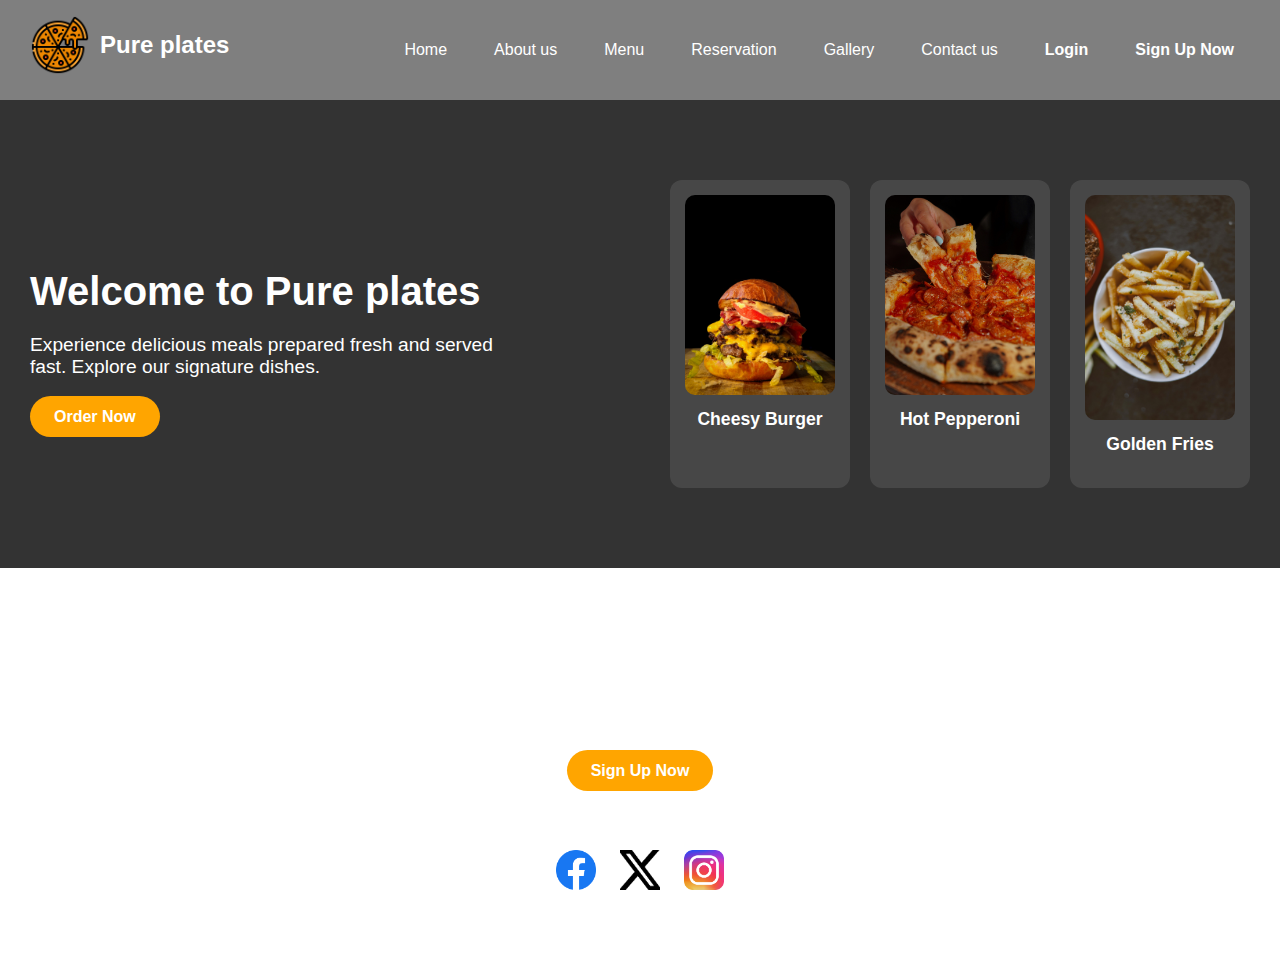
<file: index.html>
<!DOCTYPE html>
<html lang="en">
<head>
    <meta charset="UTF-8">
    <meta name="viewport" content="width=device-width, initial-scale=1.0">
    <title>Home | Pure Plates</title>
    <link rel="stylesheet" href="css/style.css"> 
          
</head>
<body>

    <!-- Navigation bar, logo -->
    <nav class="nav-bar">
        <div class="nav-logo">
            <img src="images/pizza.png" alt="">
            <h2>Pure plates</h2>
        </div>

        <!-- Navigation links -->
        <div class="nav-links">
            <ul>
                <li><a href="index.html">Home</a></li>
                <li><a href="about.html">About us</a></li>
                <li><a href="menu.html">Menu</a></li>
                <li><a href="reservation.html">Reservation</a></li>
                <li><a href="gallery.html">Gallery</a></li>
                <li><a href="contact.html">Contact us</a></li>
                <a href="login.html" class="order-button">Login</a>
                <li><a href="signup.html" class="order-button">Sign Up Now</a></li> 
            </ul>
        </div>
    </nav>

    <!-- Welcom section -->
    <section class="main-section">
        <div class="overlay"></div>
      
        <div class="main-content">
          <div class="welcome-text">
            <h1>Welcome to Pure plates</h1>
            <p>Experience delicious meals prepared fresh and served fast. Explore our signature dishes.</p>
            <a href="order.html" class="order-button">Order Now</a>
          </div>
      
          <div class="featured-dishes">
            <div class="dish-card">
              <img src="/images/cheesyburger1.jpg" alt="Burger" />
              <h3>Cheesy Burger</h3>
            </div>
            <div class="dish-card">
              <img src="/images/pepperonipizza2.jpg" alt="Pizza" />
              <h3>Hot Pepperoni</h3>
            </div>
            <div class="dish-card">
              <img src="/images/goldenfries.jpg" alt="Fries" />
              <h3>Golden Fries</h3>
            </div>
          </div>
        </div>
      </section>
      <!-- About section -->
       <!-- Menu section -->
        <!-- Reservation section -->
         <!-- Gallery section -->
          <!-- Contact us section -->
           
      <!-- Call to Action Banner -->
      <section class="cta-banner">
        <div class="cta-content">
          <h2>Join the Pure Plates Club</h2>
          <p>Be the first to receive exclusive deals, updates on new dishes, and special loyalty rewards.</p>
          <a href="signup.html" class="order-button">Sign Up Now</a>
        </div>
      </section>
      <!-- Footer section -->
      <footer class="footer">
        <div class="footer-content">
          <div class="socials">
            <a href="#" class="social-icon" id="facebook-icon" target="_blank" aria-label="Facebook">
              <img src="/images/facebook-icon.png" alt="Facebook" />
            </a>
            <a href="#" class="social-icon" id="twitter-icon" target="_blank" aria-label="Twitter">
              <img src="/images/X-Logo.png" alt="Twitter" />
            </a>
            <a href="#" class="social-icon" id="instagram-icon" target="_blank" aria-label="Instagram">
              <img src="/images/Instagram-Logo.png" alt="Instagram" />
            </a>
          </div>
          <p class="rights-text">© 2025 Pure Plates. All Rights Reserved.</p>
        </div>
      </footer>
      
</body>
</html>
</file>
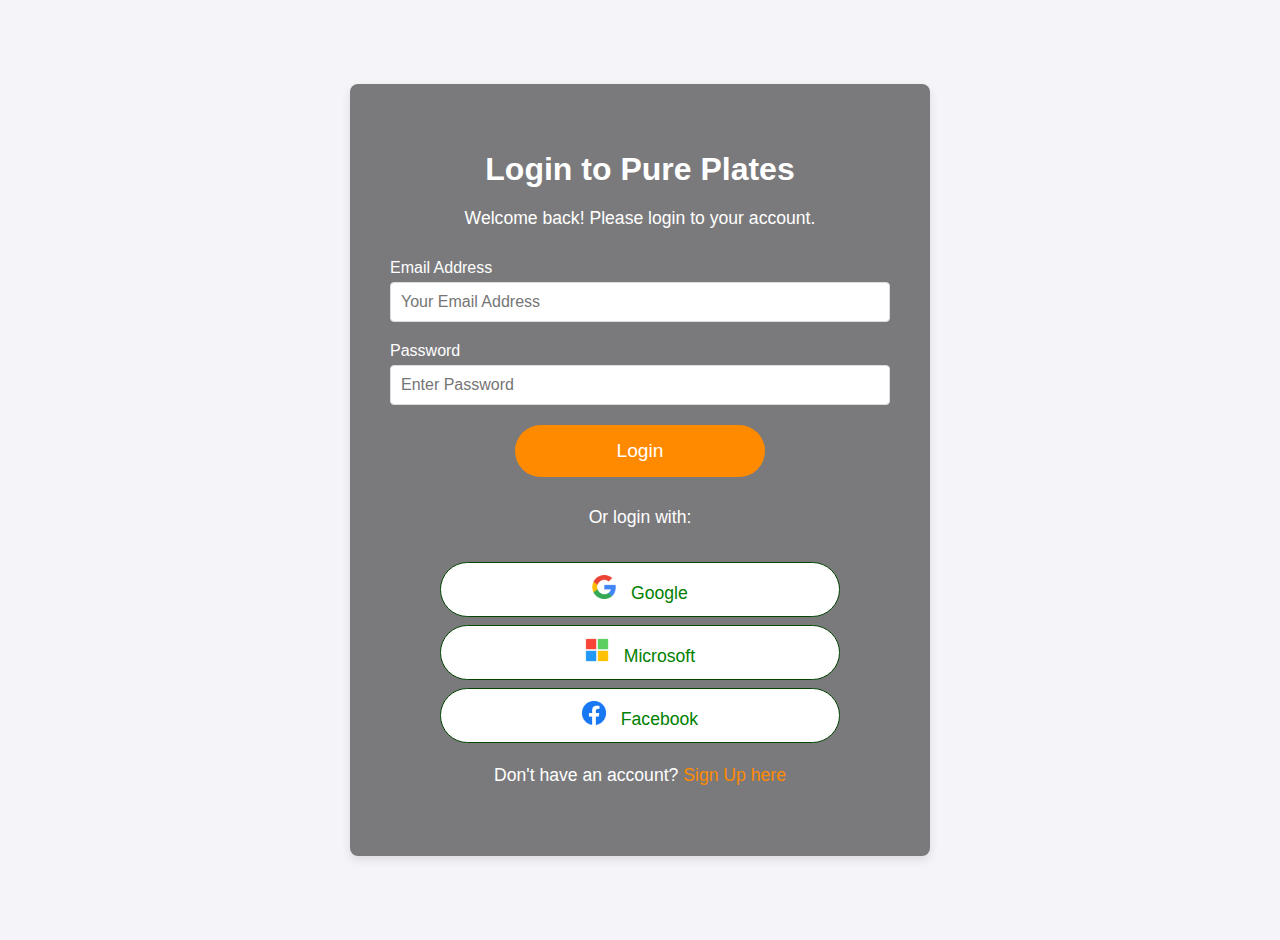
<file: login.html>
<!DOCTYPE html>
<html lang="django html">
<head>
    <meta charset="UTF-8">
    <meta name="viewport" content="width=device-width, initial-scale=1.0">
    <title>Login | Pure Plates</title>
    <style>
body {
  font-family: Arial, sans-serif;
  background-color: #f4f4f9;
  margin: 0;
  padding: 0;
}

.login-section {
  display: flex;
  justify-content: center;
  align-items: center;
  height: 100vh;
  background-image: url('https://images.unsplash.com/photo-1504674900247-0877df9cc836'); /* shared image */
  background-size: cover;
  background-position: center;
  background-repeat: no-repeat;
  padding: 20px;
}

.login-container {
  background-color: rgba(0, 0, 0, 0.5);
  padding: 40px;
  border-radius: 8px;
  max-width: 500px;
  width: 100%;
  box-shadow: 0 4px 10px rgba(0, 0, 0, 0.1);
  text-align: center;
}

h2 {
  font-size: 2rem;
  color: white;
  margin-bottom: 20px;
}

p {
  color: white;
  font-size: 1.1rem;
  margin-bottom: 30px;
}

.form-group {
  margin-bottom: 20px;
  text-align: left;
}

label {
  display: block;
  font-size: 1rem;
  color: white;
  margin-bottom: 5px;
}

input {
  width: 100%;
  padding: 10px;
  font-size: 1rem;
  border: 1px solid #ddd;
  border-radius: 4px;
  box-sizing: border-box;
}

.submit-btn {
  width: 50%;
  padding: 15px;
  background-color: #ff8a00;
  color: white;
  border: none;
  border-radius: 50px;
  font-size: 1.2rem;
  cursor: pointer;
  transition: background-color 0.3s;
}

.submit-btn:hover {
  background-color: #e52e71;
}

.social-login {
  margin-top: 30px;
}

.social-btn {
  width: 80%;
  padding: 12px;
  margin: 4px 0;
  border: 1px solid #ddd;
  border-radius: 50px;
  font-size: 1.1rem;
  cursor: pointer;
  align-items: center;
  justify-content: center;
  background-color: white;
}

.social-btn img {
  width: 24px;
  margin-right: 10px;
}

.google-btn {
  background-color: white;
  color: green;
  border-color: rgb(3, 71, 3);
}

.microsoft-btn {
  background-color: white;
  color: green;
  border-color: rgb(3, 71, 3);
}

.facebook-btn {
  background-color: white;
  color: green;
  border-color: rgb(3, 71, 3);
}

.social-btn:hover {
  opacity: 0.8;
}

p a {
  color: #ff8a00;
  text-decoration: none;
}

p a:hover {
  text-decoration: underline;
}

    </style>
</head>
<body>
    <!-- Login section -->
    <section class="login-section">
        <div class="login-container">
          <h2>Login to Pure Plates</h2>
          <p>Welcome back! Please login to your account.</p>
          
          <form class="login-form" id="login-form">
            <div class="form-group">
              <label for="email">Email Address</label>
              <input type="email" id="email" name="email" placeholder="Your Email Address" required>
            </div>
            
            <div class="form-group">
              <label for="password">Password</label>
              <input type="password" id="password" name="password" placeholder="Enter Password" required>
            </div>
            <!-- Login btn -->
            <button type="submit" class="submit-btn">Login</button>
          </form>
    
          <div class="social-login">
            <p>Or login with:</p>
            <button class="social-btn google-btn" id="google-login">
              <img src="/images/google-icon.png" alt="Google" /> Google
            </button>
            <button class="social-btn microsoft-btn" id="microsoft-login">
              <img src="/images/microsoft-logo.png" alt="Microsoft" /> Microsoft
            </button>
            <button class="social-btn facebook-btn" id="facebook-login">
              <img src="/images/facebook-icon.png" alt="Facebook" /> Facebook
            </button>
          </div>
    
          <p>Don't have an account? <a href="signup.html">Sign Up here</a></p>
        </div>
      </section>
    
</body>
</html>
</file>
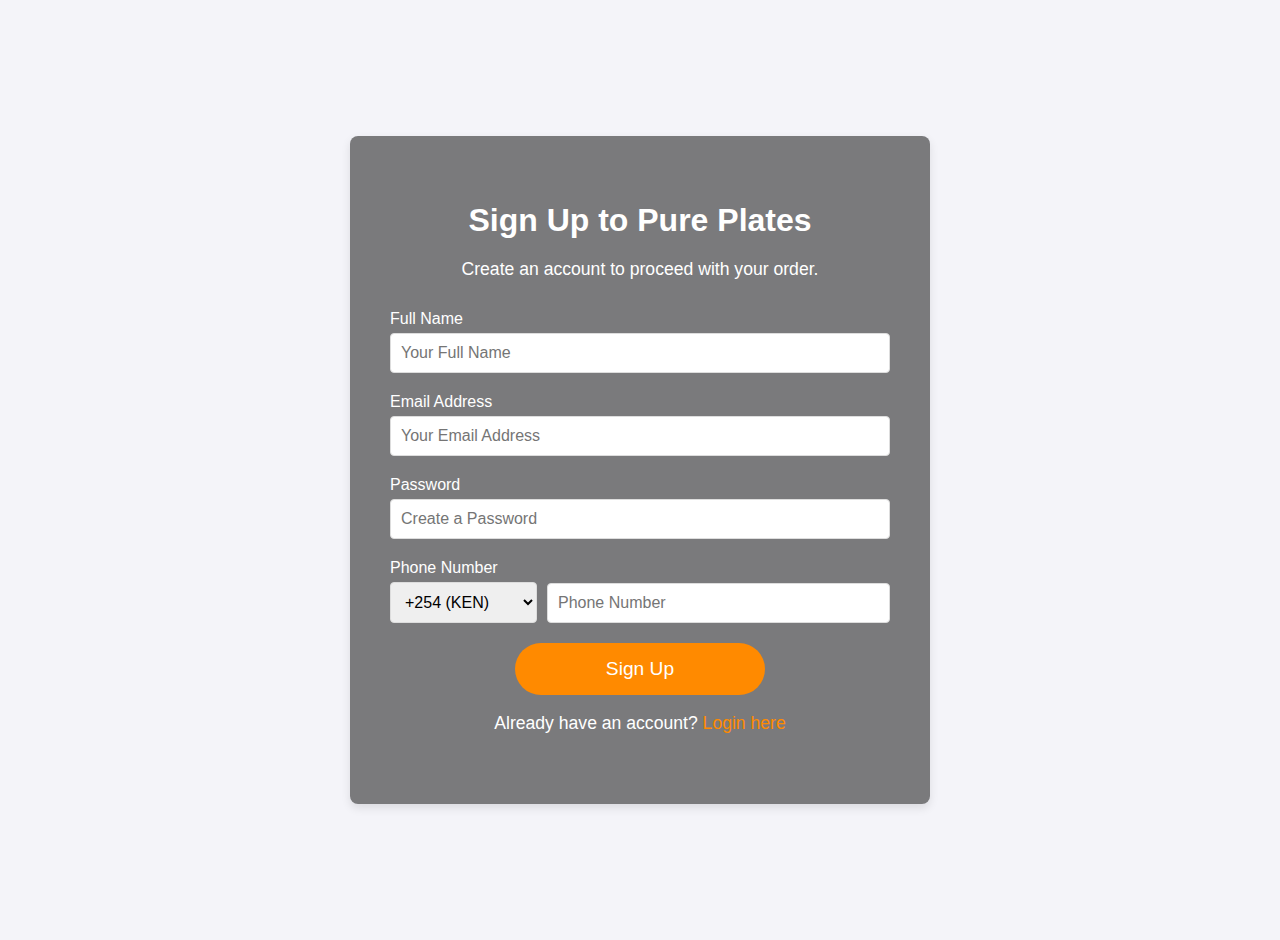
<file: order.html>
<!DOCTYPE html>
<html lang="django html">
<head>
    <meta charset="UTF-8">
    <meta name="viewport" content="width=device-width, initial-scale=1.0">
    <title>Order | Pure Plates</title>
    <style>
      body {
        font-family: 'Arial', sans-serif;
        margin: 0;
        padding: 0;
        background-color: #f4f4f9;
      }
      
      .signup-section {
        display: flex;
        justify-content: center;
        align-items: center;
        height: 100vh;
        background-image: url('https://images.unsplash.com/photo-1504674900247-0877df9cc836');
        background-size: cover;
        background-position: center;
        background-repeat: no-repeat;
        padding: 20px;
      }
      
      .signup-container {
        background-color: rgba(0, 0, 0, 0.5);
        padding: 40px;
        border-radius: 8px;
        max-width: 500px;
        width: 100%;
        box-shadow: 0 4px 10px rgba(0, 0, 0, 0.1);
        text-align: center;
      }
      
      h2 {
        font-size: 2rem;
        color: white;
        margin-bottom: 20px;
      }
      
      p {
        color: white;
        font-size: 1.1rem;
        margin-bottom: 30px;
      }
      
      .form-group {
        margin-bottom: 20px;
        text-align: left;
      }
      
      label {
        display: block;
        font-size: 1rem;
        color: white;
        margin-bottom: 5px;
      }
      
      input {
        width: 100%;
        padding: 10px;
        font-size: 1rem;
        border: 1px solid #ddd;
        border-radius: 4px;
        box-sizing: border-box;
      }
      
      .phone-input-container {
        display: flex;
        align-items: center;
      }
      
      #country-code {
        font-size: 1rem;
        padding: 10px;
        margin-right: 10px;
        border-radius: 4px;
        border: 1px solid #ddd;
      }
      
      .submit-btn {
        width: 50%;
        padding: 15px;
        background-color: #ff8a00;
        color: white;
        border: none;
        border-radius: 50px;
        font-size: 1.2rem;
        cursor: pointer;
        transition: background-color 0.3s;
      }
      
      .submit-btn a {
        text-decoration: none;
        color: white;
      }

      .submit-btn:hover {
        background-color: #e52e71;
      }
      
      p a {
        color: #ff8a00;
        text-decoration: none;
      }
      
      p a:hover {
        text-decoration: underline;
      }
      
        </style>
      </head>
      <body>
      <!-- Customer/ client must create an account first to make an order -->
      <section class="signup-section">
          <div class="signup-container">
            <h2>Sign Up to Pure Plates</h2>
            <p>Create an account to proceed with your order.</p>
            
            <form class="signup-form">
              <div class="form-group">
                <label for="name">Full Name</label>
                <input type="text" id="name" name="name" placeholder="Your Full Name" required>
              </div>
              
              <div class="form-group">
                <label for="email">Email Address</label>
                <input type="email" id="email" name="email" placeholder="Your Email Address" required>
              </div>
              
              <div class="form-group">
                <label for="password">Password</label>
                <input type="password" id="password" name="password" placeholder="Create a Password" required>
              </div>
              
              <div class="form-group">
                <label for="phone">Phone Number</label>
                <div class="phone-input-container">
                  <select name="country-code" id="country-code">
                    <option value="+254">+254 (KEN)</option>
                    <option value="+1">+1 (USA)</option>
                    <option value="+44">+44 (UK)</option>
                    <option value="+91">+91 (India)</option>
                    <option value="+61">+61 (Australia)</option>
                    <option value="+81">+81 (Japan)</option>
                    <!-- Add more country codes as needed -->
                  </select>
                  <input type="tel" id="phone" name="phone" placeholder="Phone Number" required>
                </div>
              </div>
              <!-- Sign up btn -->
              <button type="submit" class="submit-btn"><a href="order.html">Sign Up</a></button>
            </form>
            
            <p>Already have an account? <a href="login.html">Login here</a></p>
          </div>
      </section>
</body>
</html>
</file>
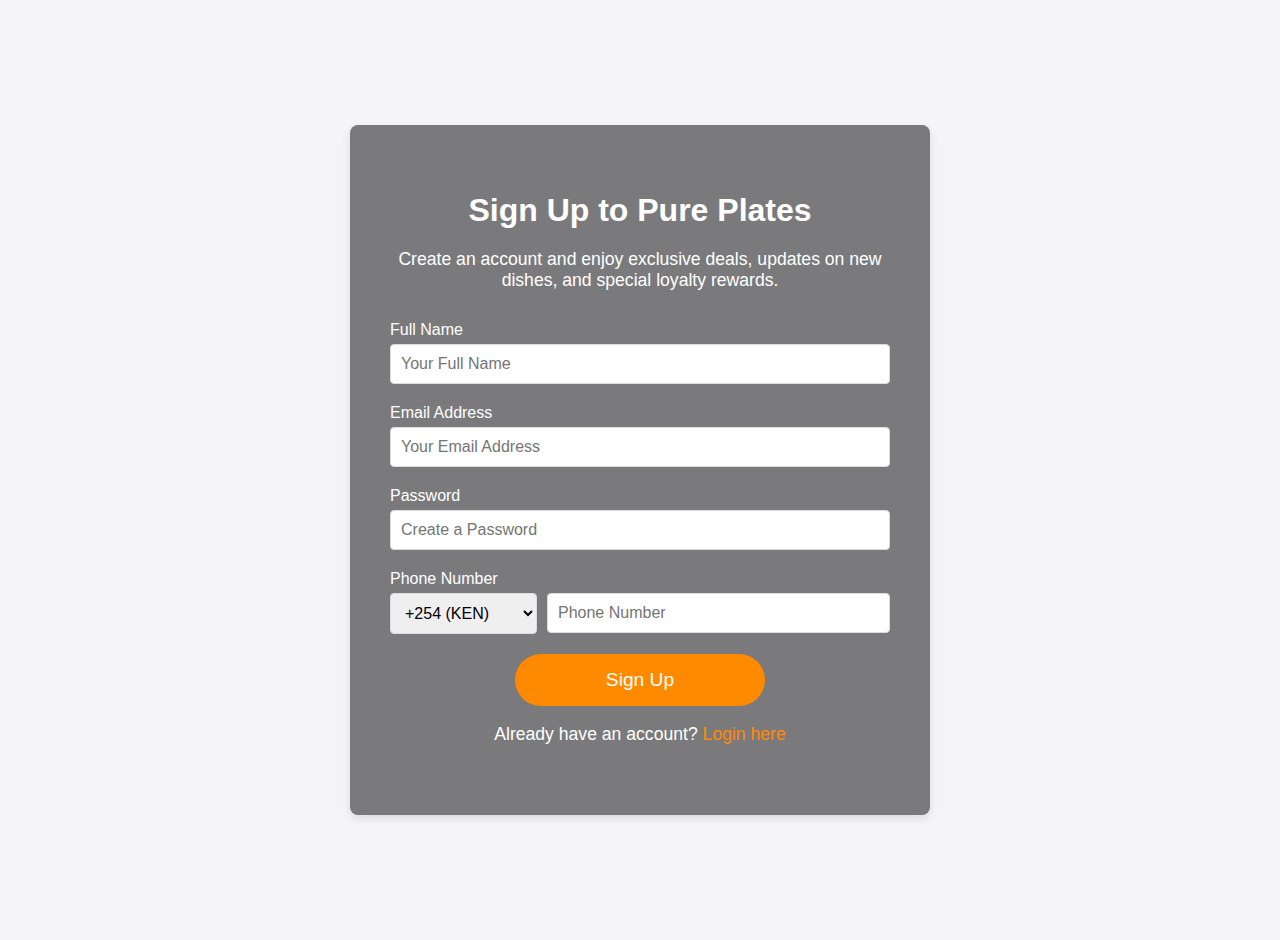
<file: signup.html>
<!DOCTYPE html>
<html lang="en">
<head>
  <meta charset="UTF-8">
  <meta name="viewport" content="width=device-width, initial-scale=1.0">
  <title>Sign Up - Pure Plates</title>
  <style>
body {
  font-family: 'Arial', sans-serif;
  margin: 0;
  padding: 0;
  background-color: #f4f4f9;
}

.signup-section {
  display: flex;
  justify-content: center;
  align-items: center;
  height: 100vh;
  background-image: url('https://images.unsplash.com/photo-1504674900247-0877df9cc836'); /* shared image */
  background-size: cover;
  background-position: center;
  background-repeat: no-repeat; 
  padding: 20px;
}

.signup-container {
  background-color: rgba(0, 0, 0, 0.5);
  padding: 40px;
  border-radius: 8px;
  max-width: 500px;
  width: 100%;
  box-shadow: 0 4px 10px rgba(0, 0, 0, 0.1);
  text-align: center;
}

h2 {
  font-size: 2rem;
  color: white;
  margin-bottom: 20px;
}

p {
  color: white;
  font-size: 1.1rem;
  margin-bottom: 30px;
}

.form-group {
  margin-bottom: 20px;
  text-align: left;
}

label {
  display: block;
  font-size: 1rem;
  color: white;
  margin-bottom: 5px;
}

input {
  width: 100%;
  padding: 10px;
  font-size: 1rem;
  border: 1px solid #ddd;
  border-radius: 4px;
  box-sizing: border-box;
}

.phone-input-container {
  display: flex;
  align-items: center;
}

#country-code {
  font-size: 1rem;
  padding: 10px;
  margin-right: 10px;
  border-radius: 4px;
  border: 1px solid #ddd;
}

.submit-btn {
  width: 50%;
  padding: 15px;
  background-color: #ff8a00;
  color: white;
  border: none;
  border-radius: 50px;
  font-size: 1.2rem;
  cursor: pointer;
  transition: background-color 0.3s;
}

.submit-btn:hover {
  background-color: #e52e71;
}

p a {
  color: #ff8a00;
  text-decoration: none;
}

p a:hover {
  text-decoration: underline;
}

  </style>
</head>
<body>
<!-- Sign up section -->
  <section class="signup-section">
    <div class="signup-container">
      <h2>Sign Up to Pure Plates</h2>
      <p>Create an account and enjoy exclusive deals, updates on new dishes, and special loyalty rewards.</p>
      
      <form class="signup-form">
        <div class="form-group">
          <label for="name">Full Name</label>
          <input type="text" id="name" name="name" placeholder="Your Full Name" required>
        </div>
        
        <div class="form-group">
          <label for="email">Email Address</label>
          <input type="email" id="email" name="email" placeholder="Your Email Address" required>
        </div>
        
        <div class="form-group">
          <label for="password">Password</label>
          <input type="password" id="password" name="password" placeholder="Create a Password" required>
        </div>
        
        <div class="form-group">
          <label for="phone">Phone Number</label>
            <div class="phone-input-container">
              <select name="country-code" id="country-code">
                <option value="+254">+254 (KEN)</option>
                <option value="+1">+1 (USA)</option>
                <option value="+44">+44 (UK)</option>
                <option value="+91">+91 (India)</option>
                <option value="+61">+61 (Australia)</option>
                <option value="+81">+81 (Japan)</option>
                <!-- Add more country codes -->
              </select>
                <input type="tel" id="phone" name="phone" placeholder="Phone Number" required>
            </div>
        </div>
        <!-- Sign up btn -->
        <button type="submit" class="submit-btn">Sign Up</button>
      </form>
      
      <p>Already have an account? <a href="login.html">Login here</a></p>
    </div>
  </section>

</body>
</html>
</file>
<file: css/style.css>
/* Body, nav-bar, nav-logo  */
body {
    margin: 0;
    font-family: sans-serif;
    background-image: url('https://images.unsplash.com/photo-1504674900247-0877df9cc836'); /* shared image */
    background-size: cover;
    background-position: center;
    background-repeat: no-repeat;
  }
  .nav-bar {
    display: flex;
    justify-content: space-between;
    align-items: center;
    padding: 15px 30px;
    color: white;
    flex-wrap: wrap;
    position: relative;
    z-index: 2;
    background-color: rgba(0, 0, 0, 0.5); /* darken the navbar to improve contrast */
  }

.nav-logo {
    display: flex;
    align-items: center;
    margin-bottom: 10px;
}

.nav-logo img {
    width: 60px;
    margin-right: 10px;
}

.nav-logo h2 {
    color: white;
    margin: 0;
    font-family: Verdana, Geneva, Tahoma, sans-serif;
}

.nav-links ul {
    list-style: none;
    display: flex;
    flex-wrap: wrap;
    gap: 15px;
    padding: 0;
    margin: 0;
}

.nav-links li {
    display: flex;
}

.nav-links a {
    text-decoration: none;
    color: white;
    padding: 8px 16px;
    border-radius: 8px;
    transition: all 0.3s ease;
    background-color: transparent;
    font-family: Verdana, Geneva, Tahoma, sans-serif;
}


.nav-links a:hover {
    background-color: rgba(255, 165, 0, 0.2);
    color: orange;
}

.order-button {
    background-color: orange;
    color: white;
    font-weight: bold;
}

.order-button:hover {
    color: black;
    transform: scale(1.05);
}

/* Responsive behavior */
@media (max-width: 768px) {
    .nav-bar {
        flex-direction: column;
        align-items: flex-start;
        padding: 15px;
    }

    .nav-links ul {
        flex-direction: column;
        gap: 10px;
        width: 100%;
    }

    .nav-links li {
        width: 100%;
    }

    .nav-links a {
        display: block;
        width: 100%;
    }
}
/* Welcome section */
.main-section {
    position: relative;
    color: white;
    padding: 80px 30px;
    background-color: rgba(0, 0, 0, 0.5); /* overlay for contrast */
  }
  
  .overlay {
    position: absolute;
    top: 0; left: 0;
    width: 100%;
    height: 100%;
    background-color: rgba(0, 0, 0, 0.6);
    z-index: 1;
  }
  
  .main-content {
    position: relative;
    z-index: 2;
    display: flex;
    flex-wrap: wrap;
    justify-content: space-between;
    align-items: center;
    gap: 40px;
  }
  
  .welcome-text {
    flex: 1 1 300px;
    max-width: 500px;
    font-family: Verdana, Geneva, Tahoma, sans-serif;
  }
  
  .welcome-text h1 {
    font-size: 2.5rem;
    margin-bottom: 20px;

  }
  
  .welcome-text p {
    font-size: 1.2rem;
    margin-bottom: 30px;
  }
  
  .order-button {
    background-color: orange;
    padding: 12px 24px;
    border: none;
    border-radius: 50px;
    color: white;
    font-weight: bold;
    cursor: pointer;
    text-decoration: none;
    transition: 0.3s;
  }
  
  .order-button:hover {
    background-color: #e52e71;
    color: black;
  }
  
  .featured-dishes {
    display: flex;
    gap: 20px;
    flex-wrap: wrap;
    justify-content: center;
  }
  
  .dish-card {
    background-color: rgba(255, 255, 255, 0.1);
    border-radius: 12px;
    padding: 15px;
    text-align: center;
    width: 150px;
    transition: transform 0.3s ease, background-color 0.3s;
  }
  
  .dish-card img {
    width: 100%;
    border-radius: 10px;
  }
  
  .dish-card h3 {
    margin-top: 10px;
    font-size: 1.1rem;
  }
  
  .dish-card:hover {
    transform: scale(1.05);
    background-color: rgba(255, 255, 255, 0.2);
  }
  
  /* Responsive part */
  @media (max-width: 768px) {
    .main-content {
      flex-direction: column;
      align-items: flex-start;
    }
  
    .featured-dishes {
      justify-content: flex-start;
    }
  }
  /* Call to action banner */
  .cta-banner {
    color: white;
    padding: 50px 30px;
    text-align: center;
  }
  
  .cta-content {
    max-width: 800px;
    margin: auto;
  }
  
  .cta-banner h2 {
    font-size: 2.5rem;
    margin-bottom: 15px;
  }
  
  .cta-banner p {
    font-size: 1.2rem;
    margin-bottom: 25px;
  }
  
  .order-button {
    background-color: orange;
    color: white;
    font-weight: bold;
  }
  /* Footer section */
  .footer {
    background-color: rgba(255, 255, 255, 0.1);
    color: white;
    padding: 20px 0;
    text-align: center;
  }
  
  .footer-content {
    max-width: 1200px;
    margin: 0 auto;
    padding: 0 20px;
  }

  .footer-content p {
    color: white;
  }
  
  .socials {
    margin-bottom: 15px;
  }
  
  .social-icon {
    margin: 0 10px;
    display: inline-block;
    width: 40px;
    height: 40px;
  }
  
  .social-icon img {
    width: 100%;
    height: 100%;
    object-fit: cover;
  }
  
  .rights-text {
    font-size: 0.9rem;
    margin-top: 10px;
    color: #bbb;
  }
</file>
